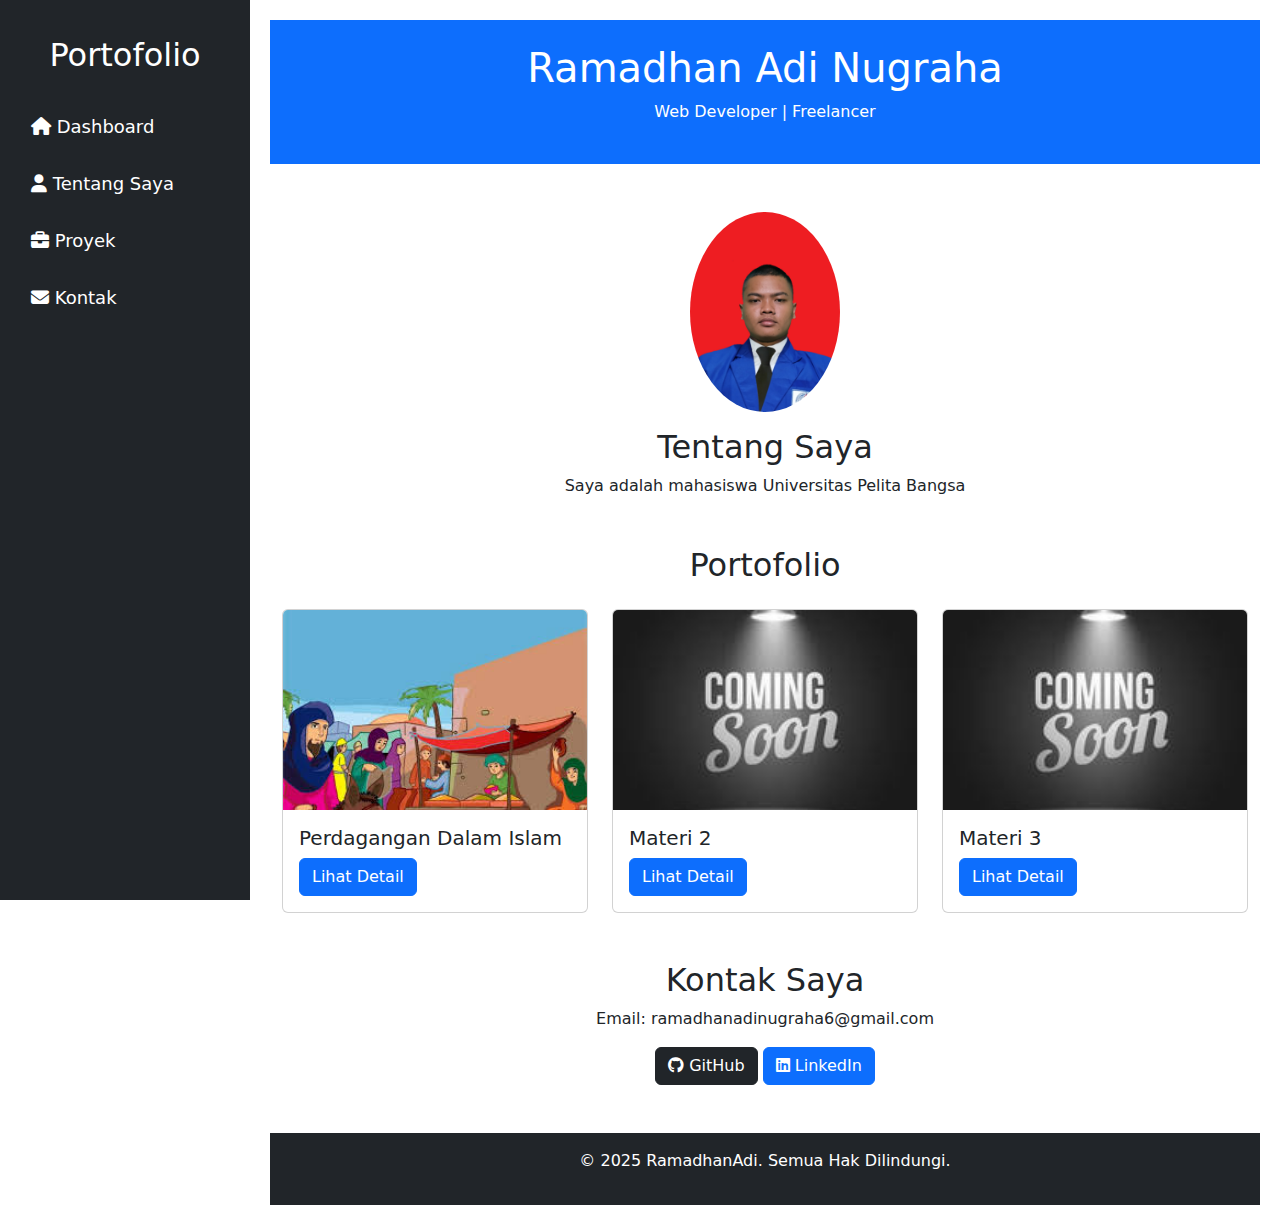
<file: index.html>
<!DOCTYPE html>
<html lang="id">
<head>
    <meta charset="UTF-8">
    <meta name="viewport" content="width=device-width, initial-scale=1.0">
    <title>Dashboard Portofolio</title>
    <!-- Bootstrap CSS -->
    <link href="https://cdn.jsdelivr.net/npm/bootstrap@5.3.0/dist/css/bootstrap.min.css" rel="stylesheet">
    <!-- Font Awesome for Icons -->
    <link rel="stylesheet" href="https://cdnjs.cloudflare.com/ajax/libs/font-awesome/6.4.2/css/all.min.css">
    <!-- Custom CSS -->
    <link rel="stylesheet" href="style.css">
</head>
<body>

    <!-- Sidebar -->
    <div class="d-flex" id="wrapper">
        <div class="bg-dark text-white sidebar">
            <h2 class="text-center py-3">Portofolio</h2>
            <ul class="list-unstyled ps-3">
                <li><a href="#dashboard" class="text-white"><i class="fas fa-home"></i> Dashboard</a></li>
                <li><a href="#about" class="text-white"><i class="fas fa-user"></i> Tentang Saya</a></li>
                <li><a href="#projects" class="text-white"><i class="fas fa-briefcase"></i> Proyek</a></li>
                <li><a href="#contact" class="text-white"><i class="fas fa-envelope"></i> Kontak</a></li>
            </ul>
        </div>

        <!-- Page Content -->
        <div id="page-content">
            <!-- Header -->
            <header class="bg-primary text-white text-center py-4">
                <h1>Ramadhan Adi Nugraha</h1>
                <p>Web Developer | Freelancer</p>
            </header>

            <!-- About Section -->
            <section id="about" class="container text-center my-5">
                <img src="formal.jpg" class="rounded-circle" width="150" alt="Foto Profil">
                <h2 class="mt-3">Tentang Saya</h2>
                <p>Saya adalah mahasiswa Universitas Pelita Bangsa</p>
            </section>

            <!-- Projects Section -->
            <section id="projects" class="container my-5">
                <h2 class="text-center mb-4">Portofolio</h2>
                <div class="row">
                    <div class="col-md-4">
                        <div class="card">
                            <a href="https://example.com/proyek1" target="_blank">
                                <img src="perdagangan.jpg" class="card-img-top" alt="Proyek 1">
                            </a>
                            <div class="card-body">
                                <h5 class="card-title">Perdagangan Dalam Islam</h5>
                                <a href="https://docs.google.com/document/d/13TwSbhDv_I_jrHQicuPysJsDmFOy-cvp/edit?usp=sharing&ouid=103120097445416865944&rtpof=true&sd=true" class="btn btn-primary" target="_blank">Lihat Detail</a>
                            </div>
                        </div>
                    </div>
                    <div class="col-md-4">
                        <div class="card">
                            <a href="https://example.com/proyek2" target="_blank">
                                <img src="coomingsoon.jpg" class="card-img-top" alt="Proyek 2">
                            </a>
                            <div class="card-body">
                                <h5 class="card-title">Materi 2</h5>
                                <a href="https://example.com/proyek2" class="btn btn-primary" target="_blank">Lihat Detail</a>
                            </div>
                        </div>
                    </div>
                    <div class="col-md-4">
                        <div class="card">
                            <a href="https://example.com/proyek3" target="_blank">
                                <img src="coomingsoon.jpg" class="card-img-top" alt="Proyek 3">
                            </a>
                            <div class="card-body">
                                <h5 class="card-title">Materi 3</h5>
                                <a href="https://example.com/proyek3" class="btn btn-primary" target="_blank">Lihat Detail</a>
                            </div>
                        </div>
                    </div>
                </div>
            </section>

            <!-- Contact Section -->
            <section id="contact" class="container text-center my-5">
                <h2>Kontak Saya</h2>
                <p>Email: ramadhanadinugraha6@gmail.com</p>
                <p>
                    <a href="https://github.com/RamadhanAdi2" class="btn btn-dark" target="_blank"><i class="fab fa-github"></i> GitHub</a>
                    <a href="#" class="btn btn-primary" target="_blank"><i class="fab fa-linkedin"></i> LinkedIn</a>
                </p>
            </section>

            <!-- Footer -->
            <footer class="bg-dark text-white text-center py-3">
                <p>&copy; 2025 RamadhanAdi. Semua Hak Dilindungi.</p>
            </footer>
        </div>
    </div>

    <!-- Bootstrap JS -->
    <script src="https://cdn.jsdelivr.net/npm/bootstrap@5.3.0/dist/js/bootstrap.bundle.min.js"></script>
</body>
</html>
</file>
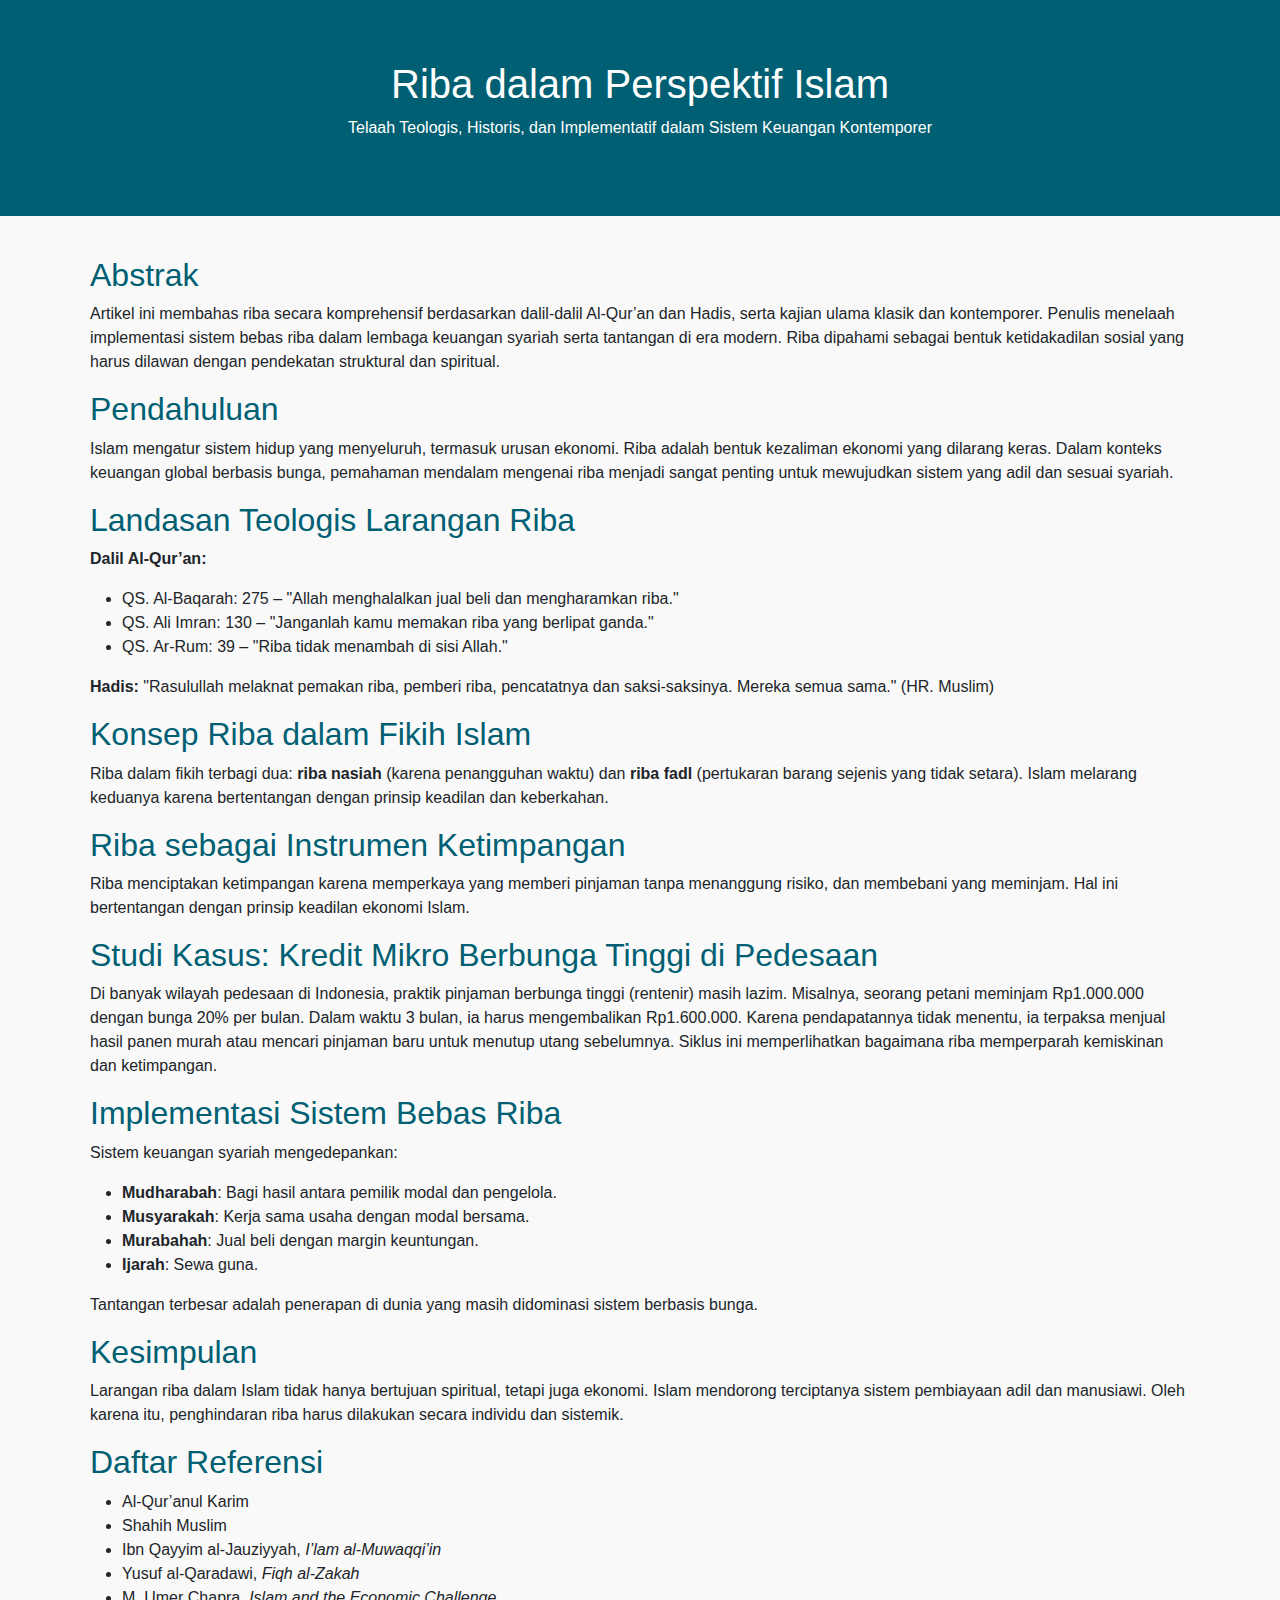
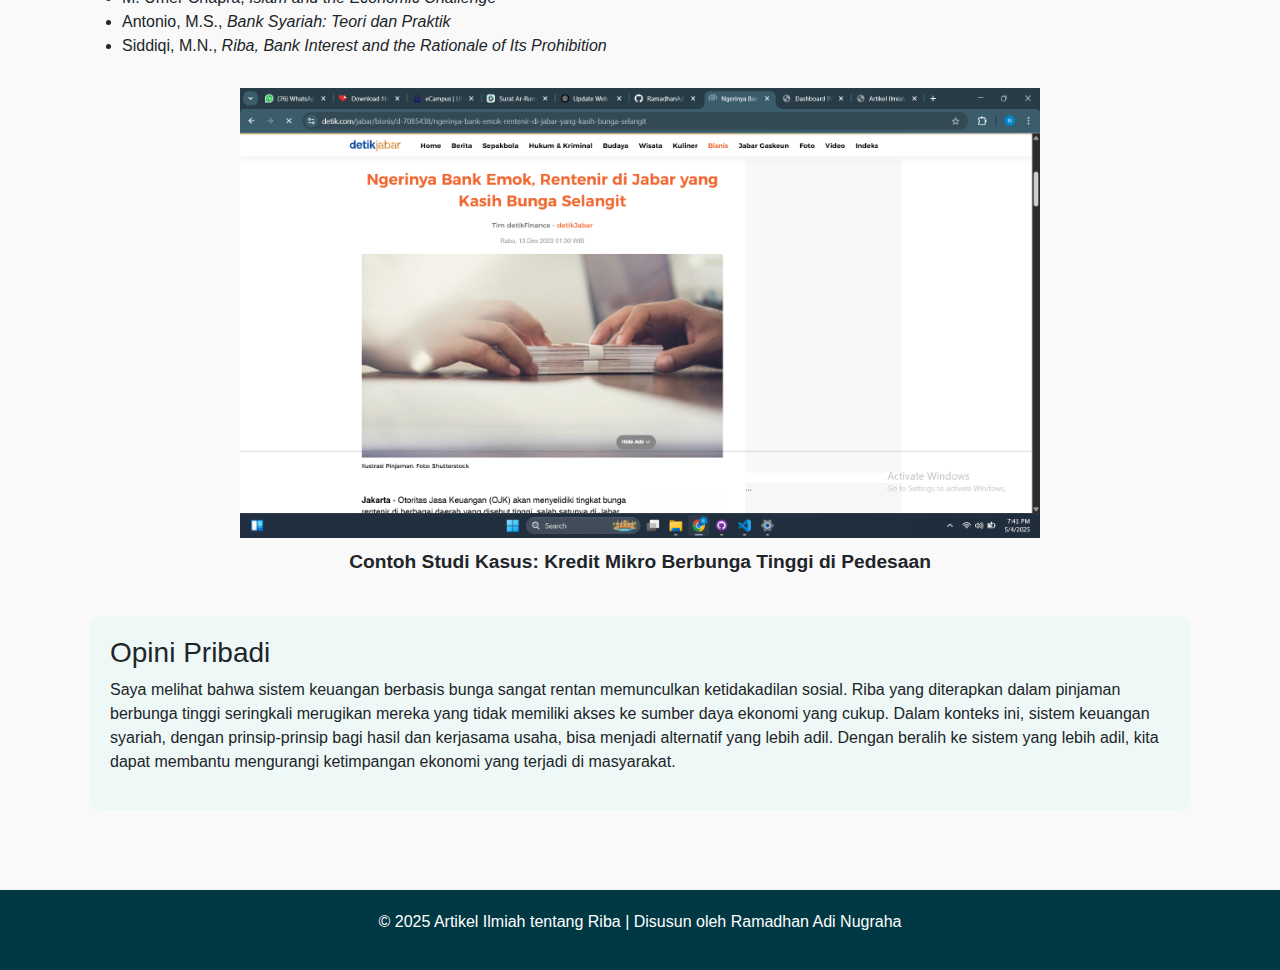
<file: uts.html>
<!DOCTYPE html>
<html lang="id">
<head>
  <meta charset="UTF-8">
  <meta name="viewport" content="width=device-width, initial-scale=1.0">
  <title>Artikel Ilmiah - Riba dalam Islam</title>
  <link href="https://cdn.jsdelivr.net/npm/bootstrap@5.3.0/dist/css/bootstrap.min.css" rel="stylesheet">
  <style>
    body {
      background-color: #f9f9f9;
      font-family: 'Segoe UI', sans-serif;
    }
    .hero {
      background: #005f73;
      color: white;
      padding: 60px 20px;
      text-align: center;
    }
    .section {
      padding: 40px 20px;
    }
    h2 {
      color: #005f73;
    }
    footer {
      background-color: #003844;
      color: white;
      text-align: center;
      padding: 20px;
      margin-top: 40px;
    }
    .image-container {
      text-align: center;
      margin: 30px 0;
    }
    .image-container img {
      width: 80%;
      max-width: 800px;
    }
    .opinion {
      margin-top: 40px;
      background-color: #eef8f6;
      padding: 20px;
      border-radius: 10px;
    }
    .image-caption {
      font-size: 1.2rem;
      font-weight: bold;
      margin-top: 10px;
    }
  </style>
</head>
<body>

  <div class="hero">
    <h1>Riba dalam Perspektif Islam</h1>
    <p>Telaah Teologis, Historis, dan Implementatif dalam Sistem Keuangan Kontemporer</p>
  </div>

  <div class="container section">
    <h2>Abstrak</h2>
    <p>Artikel ini membahas riba secara komprehensif berdasarkan dalil-dalil Al-Qur’an dan Hadis, serta kajian ulama klasik dan kontemporer. Penulis menelaah implementasi sistem bebas riba dalam lembaga keuangan syariah serta tantangan di era modern. Riba dipahami sebagai bentuk ketidakadilan sosial yang harus dilawan dengan pendekatan struktural dan spiritual.</p>

    <h2>Pendahuluan</h2>
    <p>Islam mengatur sistem hidup yang menyeluruh, termasuk urusan ekonomi. Riba adalah bentuk kezaliman ekonomi yang dilarang keras. Dalam konteks keuangan global berbasis bunga, pemahaman mendalam mengenai riba menjadi sangat penting untuk mewujudkan sistem yang adil dan sesuai syariah.</p>

    <h2>Landasan Teologis Larangan Riba</h2>
    <p>
      <strong>Dalil Al-Qur’an:</strong>
      <ul>
        <li>QS. Al-Baqarah: 275 – "Allah menghalalkan jual beli dan mengharamkan riba."</li>
        <li>QS. Ali Imran: 130 – "Janganlah kamu memakan riba yang berlipat ganda."</li>
        <li>QS. Ar-Rum: 39 – "Riba tidak menambah di sisi Allah."</li>
      </ul>
    </p>
    <p>
      <strong>Hadis:</strong>
      "Rasulullah melaknat pemakan riba, pemberi riba, pencatatnya dan saksi-saksinya. Mereka semua sama." (HR. Muslim)
    </p>

    <h2>Konsep Riba dalam Fikih Islam</h2>
    <p>
      Riba dalam fikih terbagi dua: <strong>riba nasiah</strong> (karena penangguhan waktu) dan <strong>riba fadl</strong> (pertukaran barang sejenis yang tidak setara). Islam melarang keduanya karena bertentangan dengan prinsip keadilan dan keberkahan.
    </p>

    <h2>Riba sebagai Instrumen Ketimpangan</h2>
    <p>Riba menciptakan ketimpangan karena memperkaya yang memberi pinjaman tanpa menanggung risiko, dan membebani yang meminjam. Hal ini bertentangan dengan prinsip keadilan ekonomi Islam.</p>

    <h2>Studi Kasus: Kredit Mikro Berbunga Tinggi di Pedesaan</h2>
    <p>Di banyak wilayah pedesaan di Indonesia, praktik pinjaman berbunga tinggi (rentenir) masih lazim. Misalnya, seorang petani meminjam Rp1.000.000 dengan bunga 20% per bulan. Dalam waktu 3 bulan, ia harus mengembalikan Rp1.600.000. Karena pendapatannya tidak menentu, ia terpaksa menjual hasil panen murah atau mencari pinjaman baru untuk menutup utang sebelumnya. Siklus ini memperlihatkan bagaimana riba memperparah kemiskinan dan ketimpangan.</p>

    <h2>Implementasi Sistem Bebas Riba</h2>
    <p>
      Sistem keuangan syariah mengedepankan:
      <ul>
        <li><strong>Mudharabah</strong>: Bagi hasil antara pemilik modal dan pengelola.</li>
        <li><strong>Musyarakah</strong>: Kerja sama usaha dengan modal bersama.</li>
        <li><strong>Murabahah</strong>: Jual beli dengan margin keuntungan.</li>
        <li><strong>Ijarah</strong>: Sewa guna.</li>
      </ul>
      Tantangan terbesar adalah penerapan di dunia yang masih didominasi sistem berbasis bunga.
    </p>

    <h2>Kesimpulan</h2>
    <p>
      Larangan riba dalam Islam tidak hanya bertujuan spiritual, tetapi juga ekonomi. Islam mendorong terciptanya sistem pembiayaan adil dan manusiawi. Oleh karena itu, penghindaran riba harus dilakukan secara individu dan sistemik.
    </p>

    <h2>Daftar Referensi</h2>
    <ul>
      <li>Al-Qur’anul Karim</li>
      <li>Shahih Muslim</li>
      <li>Ibn Qayyim al-Jauziyyah, <em>I’lam al-Muwaqqi’in</em></li>
      <li>Yusuf al-Qaradawi, <em>Fiqh al-Zakah</em></li>
      <li>M. Umer Chapra, <em>Islam and the Economic Challenge</em></li>
      <li>Antonio, M.S., <em>Bank Syariah: Teori dan Praktik</em></li>
      <li>Siddiqi, M.N., <em>Riba, Bank Interest and the Rationale of Its Prohibition</em></li>
    </ul>

    <div class="image-container">
        <img src="contoh1.png" alt="Ilustrasi Ekonomi dan Riba">
        <div class="image-caption">Contoh Studi Kasus: Kredit Mikro Berbunga Tinggi di Pedesaan</div>
      </div>
  
      <div class="opinion">
        <h3>Opini Pribadi</h3>
        <p>Saya melihat bahwa sistem keuangan berbasis bunga sangat rentan memunculkan ketidakadilan sosial. Riba yang diterapkan dalam pinjaman berbunga tinggi seringkali merugikan mereka yang tidak memiliki akses ke sumber daya ekonomi yang cukup. Dalam konteks ini, sistem keuangan syariah, dengan prinsip-prinsip bagi hasil dan kerjasama usaha, bisa menjadi alternatif yang lebih adil. Dengan beralih ke sistem yang lebih adil, kita dapat membantu mengurangi ketimpangan ekonomi yang terjadi di masyarakat.</p>
      </div>
  
    </div>

  <footer>
    <p>&copy; 2025 Artikel Ilmiah tentang Riba | Disusun oleh Ramadhan Adi Nugraha</p>
  </footer>

</body>
</html>
</file>
<file: style.css>
/* Layout untuk Sidebar */
#wrapper {
    display: flex;
}

.sidebar {
    width: 250px;
    height: 100vh;
    position: fixed;
    top: 0;
    left: 0;
    overflow-y: auto;
    padding-top: 20px;
}

.sidebar ul li {
    padding: 15px;
    list-style: none;
}

.sidebar ul li a {
    text-decoration: none;
    font-size: 18px;
    display: block;
    transition: 0.3s;
}

.sidebar ul li a:hover {
    background: #555;
    padding-left: 10px;
    border-radius: 5px;
}

/* Page Content */
#page-content {
    margin-left: 250px;
    width: 100%;
    padding: 20px;
}

/* Styling untuk Kartu Proyek */
.card img {
    height: 200px;
    object-fit: cover;
}
</file>
